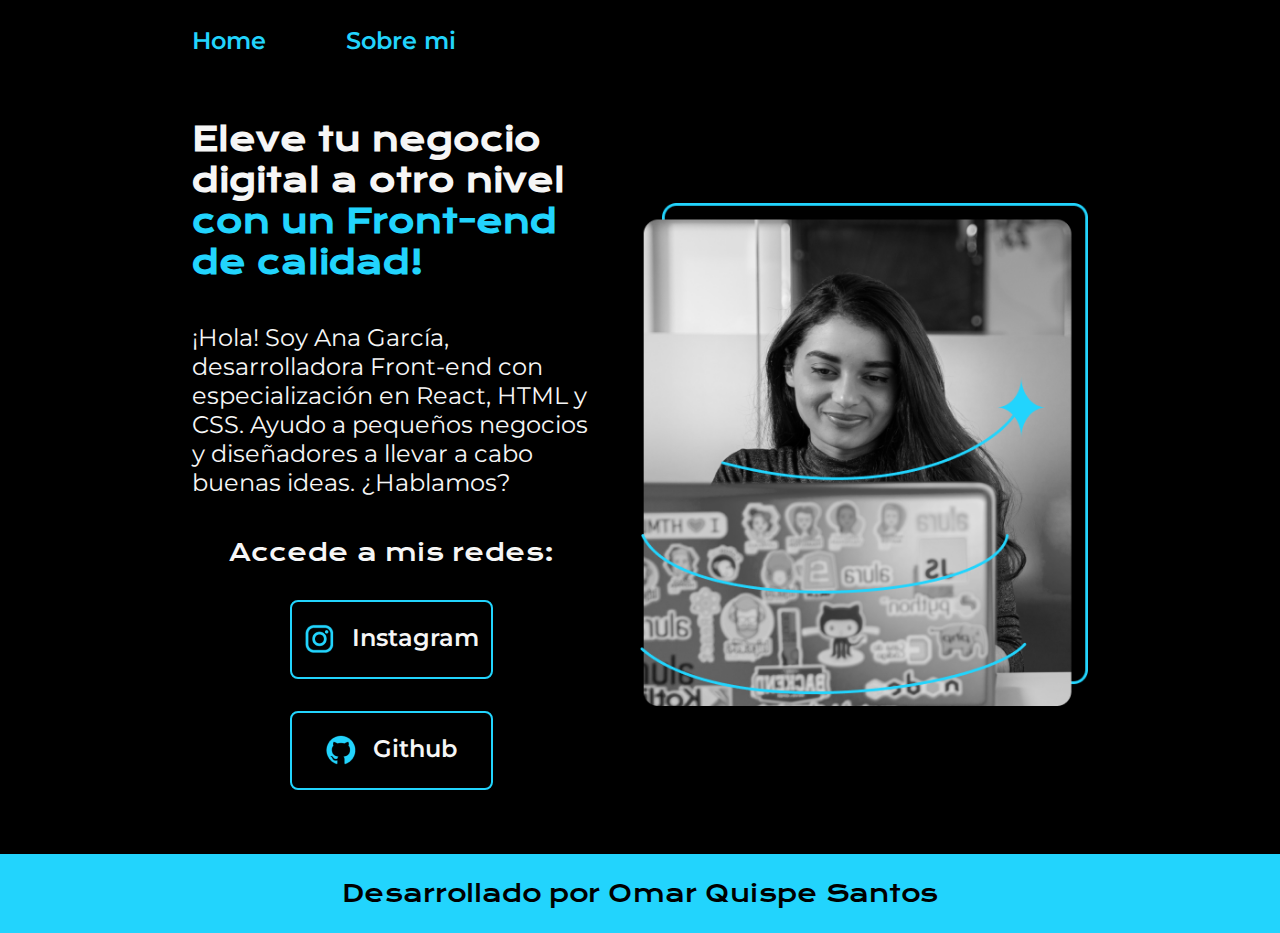
<file: index.html>
<!DOCTYPE html>
<html lang="es-mx">
<head>
    <meta charset="UTF-8">
    <meta name="viewport" content="width=device-width, initial-scale=1.0">
    <title>Portafolio</title>
    <link rel="stylesheet" href="./styles/style.css">
</head>
<body>
    <header class="header">    
        <nav class="header__menu">
            <a class="header__menu__link" href="index.html">Home</a>
            <a class="header__menu__link" href="about.html">Sobre mi</a>
        </nav>
    </header>
    <main class="presentacion">
        <section class="presentacion__contenido">
            <h1 class="presentacion__contenido__titulo">Eleve tu negocio digital a otro nivel<strong class="titulo-destaque"> con un Front-end de calidad!
                </strong></h1>
                <p class="presentacion__contenido__texto">¡Hola! Soy Ana García, desarrolladora Front-end 
                    con especialización en React, HTML y CSS. 
                    Ayudo a pequeños negocios y diseñadores a llevar a cabo buenas ideas. ¿Hablamos?
                </p>
                <div class="presentacion__enlaces">
                    <h2 class="presentacion__enlaces__subtitulo">Accede a mis redes:</h2>
                    <a class="presentacion__enlaces__link" href="https://www.instagram.com/">
                        <img src="./assets/instagram.png">
                        Instagram</a>
                    <a class="presentacion__enlaces__link" href="https://www.github.com/">
                        <img src="./assets/github.png">
                        Github</a>
                </div>
        </section>  
            <img class="presentacion__imagen" src="./assets/Imagen.png" alt="Es una imagen de ana garcia trabajando">
    </main>
    <footer class="footer">
        <p>Desarrollado por Omar Quispe Santos</p>
    </footer>
</body>
</html>
</file>
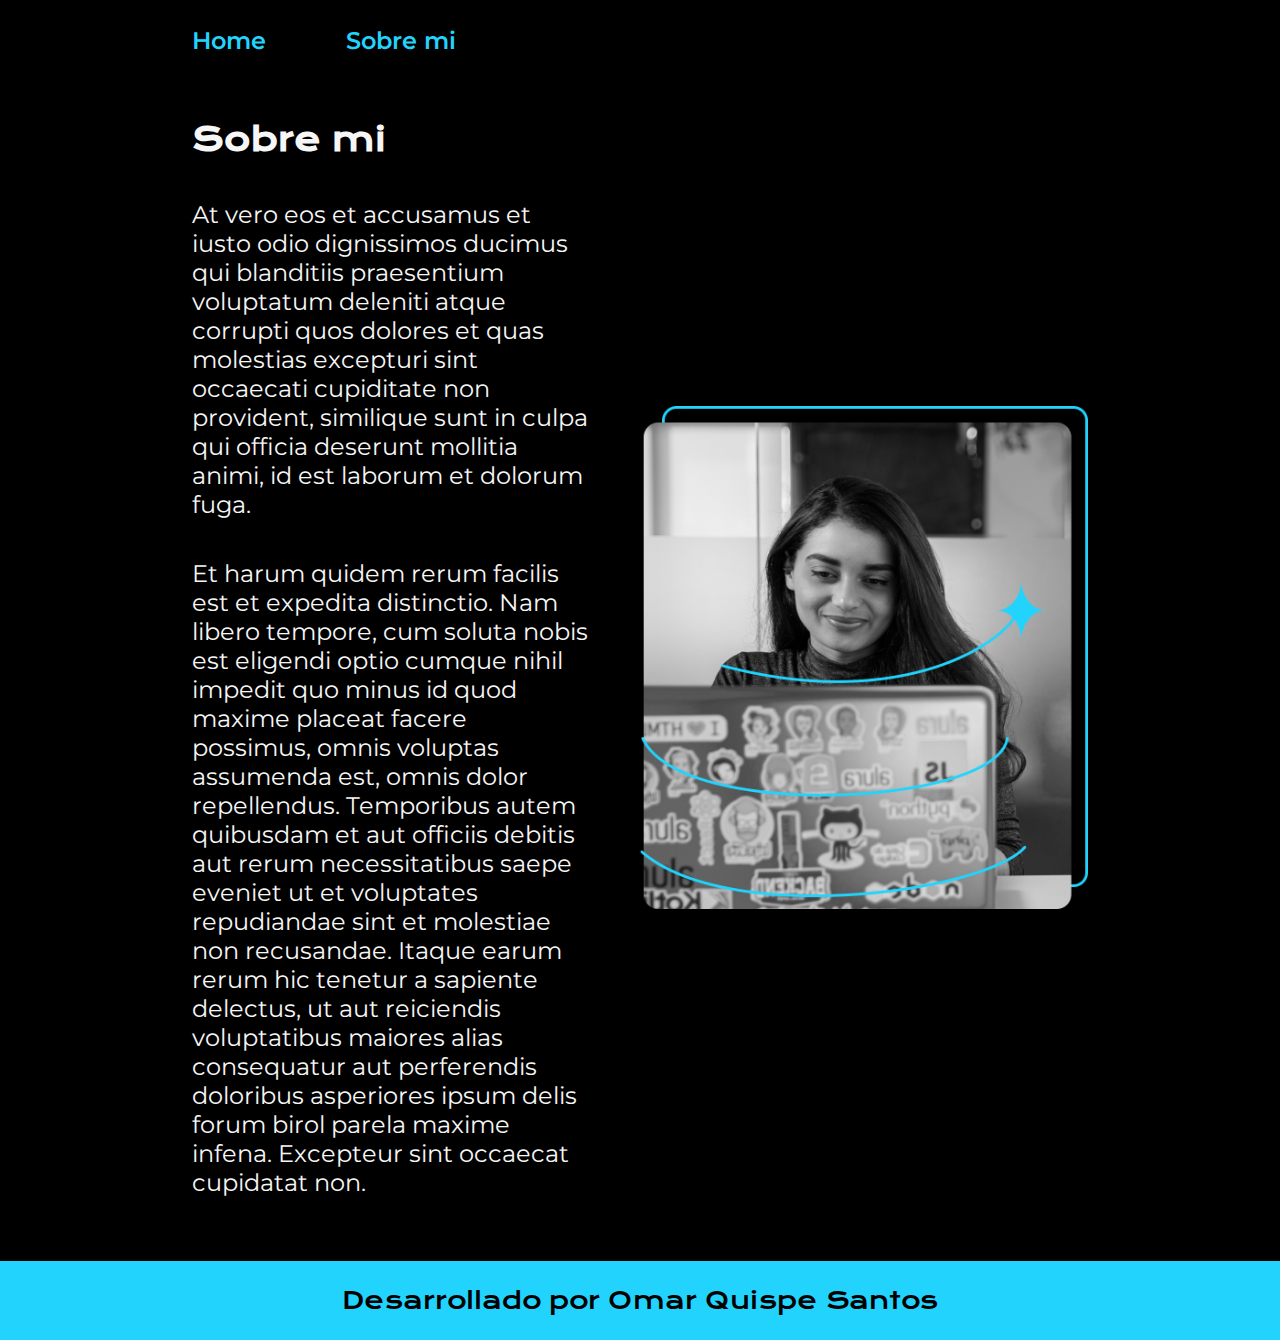
<file: about.html>
<!DOCTYPE html>
<html lang="es-mex">
<head>
    <meta charset="UTF-8">
    <meta name="viewport" content="width=device-width, initial-scale=1.0">
    <title>Sobre mi</title>
    <link rel="stylesheet" href="./styles/style.css">
</head>
<body>
    <header class="header">    
        <nav class="header__menu">
            <a class="header__menu__link" href="index.html">Home</a>
            <a class="header__menu__link" href="about.html">Sobre mi</a>
        </nav>
    </header>
    <main class="presentacion">
        <section class="presentacion__contenido">
            <h1 class="presentacion__contenido__titulo">Sobre mi</h1>
            <p class="presentacion__contenido__texto">At vero eos et accusamus et iusto odio dignissimos ducimus qui blanditiis praesentium voluptatum deleniti atque corrupti
                 quos dolores et quas molestias excepturi sint occaecati 
                cupiditate non provident, similique sunt in culpa qui officia deserunt mollitia animi, id est laborum et dolorum fuga.</p>
            <p class="presentacion__contenido__texto">Et harum quidem rerum facilis est et expedita distinctio. Nam libero tempore, cum soluta nobis est eligendi optio cumque nihil
                 impedit quo minus id quod maxime placeat facere possimus, omnis voluptas assumenda est, omnis dolor repellendus. Temporibus autem
                  quibusdam et aut officiis debitis aut rerum necessitatibus saepe eveniet ut et voluptates repudiandae sint et molestiae non recusandae.
                   Itaque earum rerum hic tenetur a sapiente delectus, ut aut reiciendis voluptatibus maiores alias consequatur 
                aut perferendis doloribus asperiores ipsum delis forum birol parela maxime infena. Excepteur sint occaecat cupidatat non.</p>
        </section>
        <img class="presentacion__imagen" src="./assets/Imagen.png" alt="Es una imagen de ana garcia trabajando">
    </main>
    <footer class="footer">
        <p>Desarrollado por Omar Quispe Santos</p>
    </footer>
</body>
</html>
</file>
<file: styles/style.css>
@import url('https://fonts.googleapis.com/css2?family=Krona+One&family=Montserrat:wght@400;600&display=swap');


:root {
    --color-primaria: #000000;
    --color-secundaria: #F6F6F6;
    --color-terciaria: #22D4FD;
    --color-hover: #272727;

    --fuente-krona: 'Krona One', sans-serif;
    --fuente-montserrat: 'Montserrat', sans-serif;
}

* {
    padding: 0;
    margin:0;
}

body{
    box-sizing: border-box;
    background-color: var(--color-primaria);
    color: var(--color-secundaria);
}

.header{
    padding: 2% 0% 0% 15%;
}

.header__menu{
    display: flex;
    gap: 80px;
}
.header__menu__link{
    font-family: var(--fuente-montserrat);
    font-size: 1.5rem;
    font-weight: 600;
    color: var(--color-terciaria);
    text-decoration: none;

}



.presentacion {
    padding: 5% 15%;
    display: flex;
    align-items: center;
    justify-content: space-between;
    gap:50px;
}

.presentacion__contenido{
    width: 50%;
    display: flex;
    flex-direction: column;
    gap: 40px;
}


.presentacion__contenido__titulo{
    font-size: 2rem;
    font-family: var(--fuente-krona);
}

.titulo-destaque {
    color: var(--color-terciaria); ;
}

.presentacion__contenido__texto{
    font-size: 1.5rem;
    font-family: var(--fuente-montserrat);
}

.presentacion__enlaces{
    display: flex;
    flex-direction: column;
    justify-content: space-between;
    align-items: center;
    gap: 32px;
}

.presentacion__enlaces__subtitulo{
    font-family: var(--fuente-krona);
    font-weight: 400;
    font-size: 1.5rem;
}
.presentacion__enlaces__link{
      display: flex;
      justify-content: center;
      gap: 16px;
      border: 2px solid var(--color-terciaria);
      width: 50%;
      text-align: center;
      border-radius: 8px;
      font-size: 1.5rem;
      font-weight: 600;
      padding: 21.5px 0;
      text-decoration: none;
      color: var(--color-secundaria);
      font-family: var(--fuente-montserrat);
}

.presentacion__enlaces__link:hover{
    background-color: var(--color-hover);
}

.presentacion__imagen{
    width: 50%;
}

.footer{
    color:var(--color-primaria);
    background-color: var(--color-terciaria);
    padding: 24px;
    text-align: center;
    font-family: var(--fuente-krona);
    font-size: 1.5rem;
    font-weight: 400;
}

@media (max-width: 1200px){

    .header__menu{
        justify-content:center ;
    }

    .header{
        padding:10%;
    }

    .presentacion{
        flex-direction: column-reverse;
        padding: 5%;
    }

    .presentacion__contenido{
        width:100%;
    }
}
</file>
